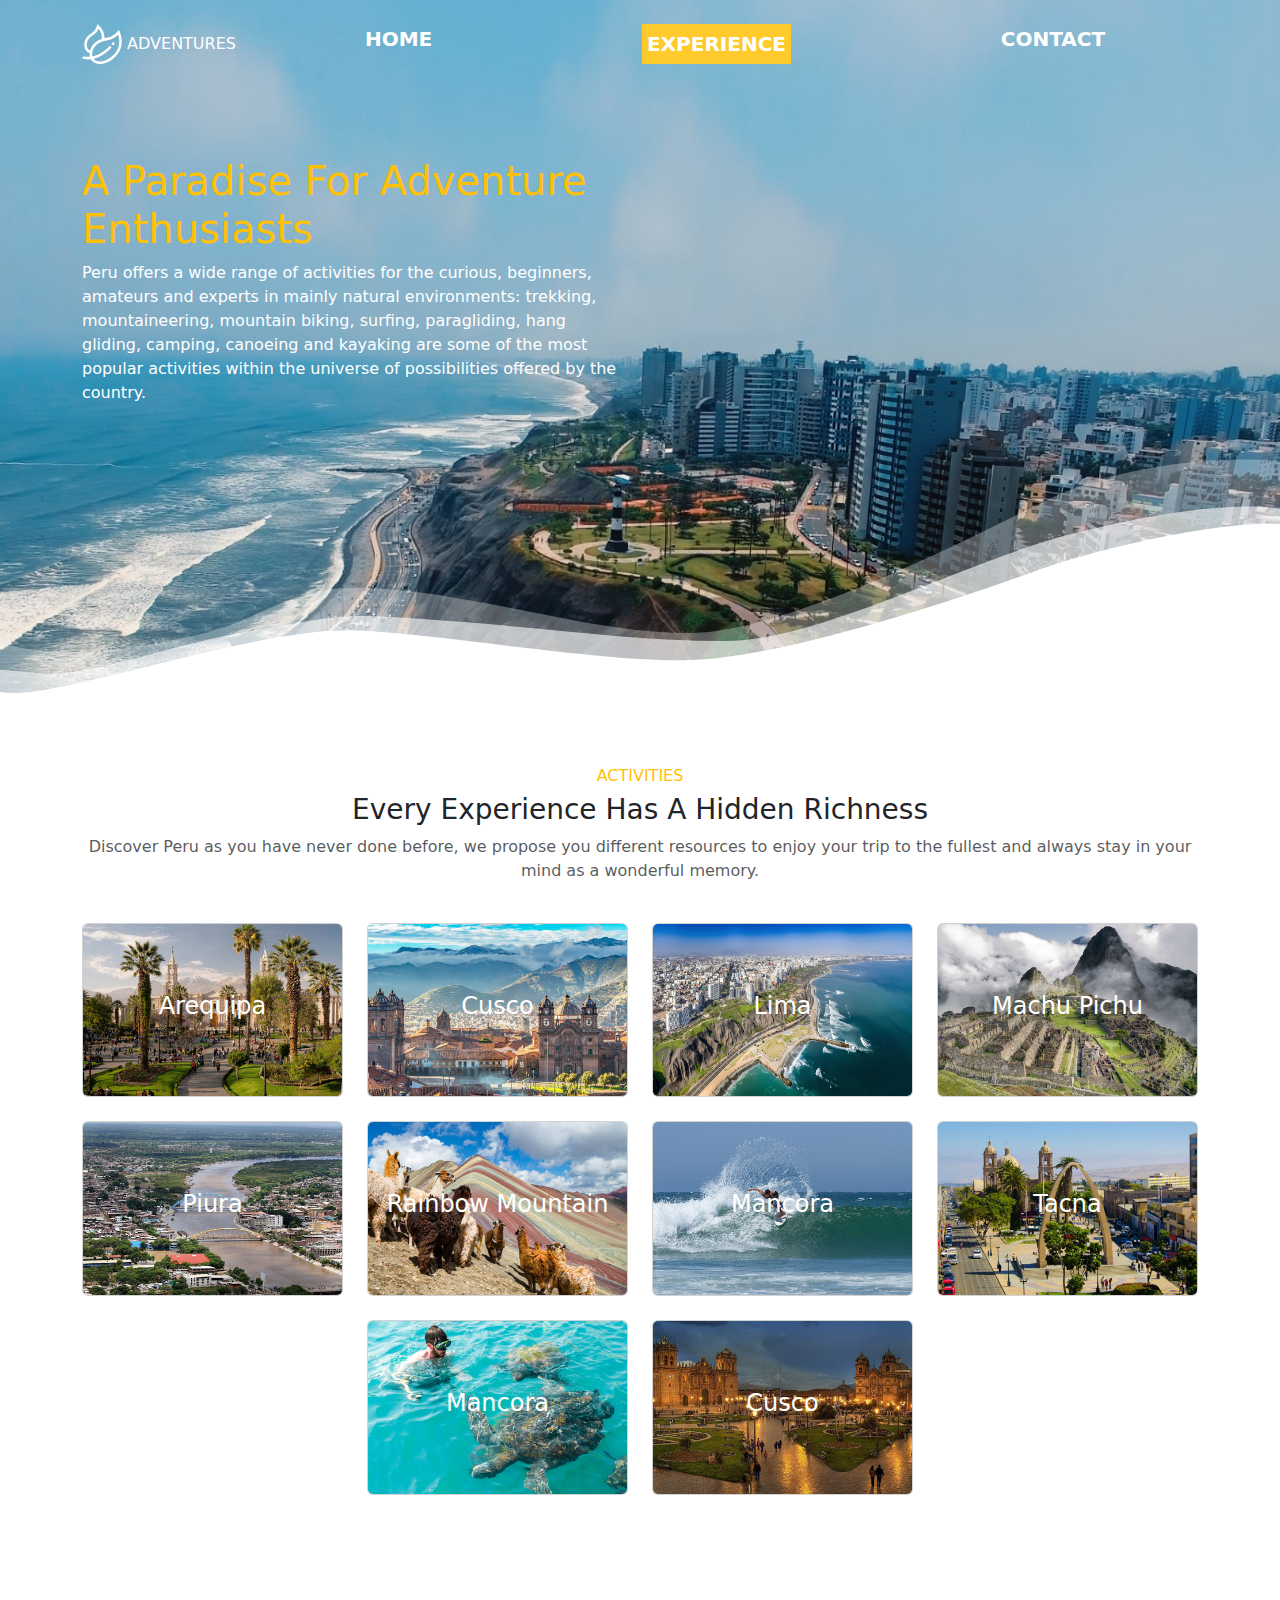
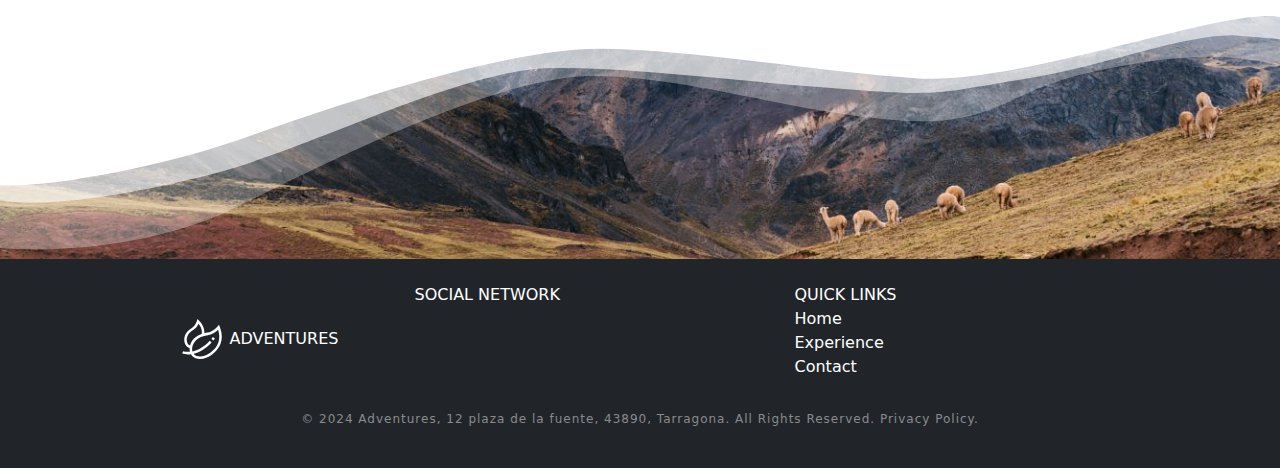
<file: view/gallery.html>
<!DOCTYPE html>
<html lang="en">
<head>
    <meta charset="UTF-8">
    <meta name="viewport" content="width=device-width, initial-scale=1.0">
    <title>Adventures</title>

    <!--CSS Bootstrap-->
    <link href="https://cdn.jsdelivr.net/npm/bootstrap@5.3.3/dist/css/bootstrap.min.css" rel="stylesheet" integrity="sha384-QWTKZyjpPEjISv5WaRU9OFeRpok6YctnYmDr5pNlyT2bRjXh0JMhjY6hW+ALEwIH" crossorigin="anonymous">
    <!--CDN Font awesome-->
    <link rel="stylesheet" href="https://cdnjs.cloudflare.com/ajax/libs/font-awesome/6.5.1/css/all.min.css" integrity="sha512-DTOQO9RWCH3ppGqcWaEA1BIZOC6xxalwEsw9c2QQeAIftl+Vegovlnee1c9QX4TctnWMn13TZye+giMm8e2LwA==" crossorigin="anonymous" referrerpolicy="no-referrer" >
    <!--CSS-->
    <link rel="stylesheet" href="../css/gallery.css">

</head>
<body>
    <!--Header-->
    <header class="header linear-white">
        <div class="container vh-50">
            <!--Navbar-->
            <nav class="row text-white justify-content-between align-items-center text-uppercase pt-4">
                <!--Logo-->
                <a href="#" class="col-12 col-md-auto text-reset text-center mb-3 mb-md-0">
                    <img class="img-logo" src="../assets/img/logo-white.svg" alt="Logo" >
                    Adventures
                </a>
                <!--Anclas-->
                <div class="fw-bolder fs-5 col-10 d-flex justify-content-around nav-link">
                    <a href="../index.html" class="menu_header text-reset nav__link">Home</a>
                    <a href="#" class="menu_header text-reset nav__link">Experience</a>
                    <a href="../view/contact.html" class="menu_header text-reset nav__link">Contact</a>
                </div>
            </nav>
            <!--Description-->
            <div class="row h-100 align-items-center">
                <div class="col-md-10 col-lg-6 text-white">
                    <!--Title-->
                    <h1 class="text-capitalize">
                        <span class="text-warning ">A paradise for adventure enthusiasts</span>
                    </h1>
                    <!--Description-->
                    <p class="d-none d-md-block">Peru offers a wide range of activities for the curious, beginners, amateurs and experts in mainly natural environments: trekking, mountaineering, mountain biking, surfing, paragliding, hang gliding, camping, canoeing and kayaking are some of the most popular activities within the universe of possibilities offered by the country.</p>
                </div>
            </div>
        </div>
        <img src="../assets/img/cuts/cut-header.svg" alt="" >
    </header>
    <!--Images-->
    <section class="container">
        <div class="row justify-content-md-center">
            <!--Text-->
            <div class="col-12 text-center">
                <h2 class="text-warning text-uppercase h6">Activities</h2>
                <h3 class="text-capitalize">Every experience has a hidden richness</h3>
                <p class="text-muted">Discover Peru as you have never done before, we propose you different resources to enjoy your trip to the fullest and always stay in your mind as a wonderful memory.</p>
            </div>
            <!--images container-->
            <!--image#1-->
            <article class="col-md-4 col-lg-3 card-effect mt-md-4 mt-lg-4">
                <div class="card">
                    <img src="../assets/img/gallery/Arequipa.png" alt="arequipa" class="card-img card-img-filter">
                    <div class="card-img-overlay text-white d-flex flex-column justify-content-center text-center">
                        <h4>Arequipa</h4>
                    </div>
                </div>
            </article>
            <!--image#2-->
            <article class="col-md-4 col-lg-3 card-effect mt-md-4 mt-lg-4">
                <div class="card">
                    <img src="../assets/img/gallery/Cusco.png" alt="cusco" class="card-img card-img-filter">
                    <div class="card-img-overlay text-white d-flex flex-column justify-content-center text-center">
                        <h4>Cusco</h4>
                    </div>
                </div>
            </article>
            <!--image#3-->
            <article class="col-md-4 col-lg-3 card-effect mt-md-4 mt-lg-4">
                <div class="card">
                    <img src="../assets/img/gallery/Lima.png" alt="lima" class="card-img card-img-filter">
                    <div class="card-img-overlay text-white d-flex flex-column justify-content-center text-center">
                        <h4>Lima</h4>
                    </div>
                </div>
            </article>
            <!--image#4-->
            <article class="col-md-4 col-lg-3 card-effect mt-md-4 mt-lg-4">
                <div class="card">
                    <img src="../assets/img/gallery/MachuPicchu-2.png" alt="machu pichu" class="card-img card-img-filter">
                    <div class="card-img-overlay text-white d-flex flex-column justify-content-center text-center">
                        <h4>Machu Pichu</h4>
                    </div>
                </div>
            </article>
            <!--image#5-->
            <article class="col-md-4 col-lg-3 card-effect mt-md-4 mt-lg-4">
                <div class="card">
                    <img src="../assets/img/gallery/Piura.png" alt="piura" class="card-img card-img-filter">
                    <div class="card-img-overlay text-white d-flex flex-column justify-content-center text-center">
                        <h4>Piura</h4>
                    </div>
                </div>
            </article>
            <!--image#6-->
            <article class="col-md-4 col-lg-3 card-effect mt-md-4 mt-lg-4">
                <div class="card">
                    <img src="../assets/img/gallery/Rainbow_mountain_llama.png" alt="rainbow mountain" class="card-img card-img-filter">
                    <div class="card-img-overlay text-white d-flex flex-column justify-content-center text-center">
                        <h4>Rainbow Mountain</h4>
                    </div>
                </div>
            </article>
            <!--image#7-->
            <article class="col-md-4 col-lg-3 card-effect mt-md-4 mt-lg-4">
                <div class="card">
                    <img src="../assets/img/gallery/Surf-Mancora.png" alt="Mancora" class="card-img card-img-filter">
                    <div class="card-img-overlay text-white d-flex flex-column justify-content-center text-center">
                        <h4>Mancora</h4>
                    </div>
                </div>
            </article>
            <!--image#8-->
            <article class="col-md-4 col-lg-3 card-effect mt-md-4 mt-lg-4">
                <div class="card">
                    <img src="../assets/img/gallery/Tacna.png" alt="tacna" class="card-img card-img-filter">
                    <div class="card-img-overlay text-white d-flex flex-column justify-content-center text-center">
                        <h4>Tacna</h4>
                    </div>
                </div>
            </article>
            <!--image#9-->
            <article class="col-md-4 col-lg-3 card-effect mt-md-4 mt-lg-4">
                <div class="card">
                    <img src="../assets/img/gallery/Turtle-Mancora.png" alt="Mancora" class="card-img card-img-filter">
                    <div class="card-img-overlay text-white d-flex flex-column justify-content-center text-center">
                        <h4>Mancora</h4>
                    </div>
                </div>
            </article>
            <!--image#10-->
            <article class="col-md-4 col-lg-3 card-effect mt-md-4 mt-lg-4">
                <div class="card">
                    <img src="../assets/img/gallery/PlazaMayor-Cusco.png" alt="Cusco" class="card-img card-img-filter">
                    <div class="card-img-overlay text-white d-flex flex-column justify-content-center text-center">
                        <h4>Cusco</h4>
                    </div>
                </div>
            </article>
        </div>
    </section>
    <!--End of images section-->
    <div class="image-end linear-white mt-5">
        <img src="../assets/img/cuts/cut-header.svg" alt="" class="transform-turn">
    </div>

    <!--Footer-->
    <footer class="bg-dark text-white py-4">
        <div class="container">
            <nav class="row justify-content-center">
                <!--Logo-->
                <a href="#" class="col-12 col-md-3 text-reset text-uppercase d-flex align-items-center justify-content-center mb-3 mb-md-0">
                    <img src="../assets/img/logo-white.svg" alt="logo" class="img-logo me-2">
                    Adventures
                </a>
                <!--Social network-->
                <ul class="col-5 col-md-4 list-unstyled">
                    <li class="font-weight-bold text-uppercase">Social network</li>
                    <li class="social-media">
                        <!--Facebook-->
                        <a href="https://www.facebook.com/visitperu.es" class="text-reset"><i class="fa-brands fa-facebook-f"></i></a>
                        <!--Instagram-->
                        <a href="https://www.instagram.com/peru/" class="text-reset"><i class="fa-brands fa-instagram"></i></a>
                        <!--Twitter-->
                        <a href="https://twitter.com/visitaelperu" class="text-reset"><i class="fa-brands fa-x-twitter"></i></a>
                    </li>
                </ul>
                <!--Menu#1-->
                <ul class="col-5 col-md-4 list-unstyled">
                    <li class="font-weight-bold text-uppercase">Quick links</li>
                    <li><a href="../index.html" class="text-reset">Home</a></li>
                    <li><a href="../view/gallery.html" class="text-reset">Experience</a></li>
                    <li><a href="../view/contact.html" class="text-reset">Contact</a></li>
                </ul>
            </nav>
            <div class="rights">
                <p>©  2024 Adventures, 12 plaza de la fuente, 43890, Tarragona. All Rights Reserved. Privacy Policy.</p>
            </div>
        </div>
    </footer>

    <!--JS-->
    <script src="../scripts/activePage.js"></script>
    <!--Jquery-->
    <script src="../scripts/jquery-3.5.0.min.js"></script>
    <!--JS Bootstrap-->
    <script src="../scripts/bootstrap.min.js"></script>
    <script src="https://cdn.jsdelivr.net/npm/bootstrap@5.3.3/dist/js/bootstrap.bundle.min.js" integrity="sha384-YvpcrYf0tY3lHB60NNkmXc5s9fDVZLESaAA55NDzOxhy9GkcIdslK1eN7N6jIeHz" crossorigin="anonymous"></script>

</body>
</html>
</file>
<file: css/gallery.css>
/*GALLERY*/

/*HEADER*/
.header{
    background-image: url(../assets/img/lima-bg.jpg);
    background-position: center;
    background-size: cover;
    position: relative;
}

.img-logo {
    width: 40px;
}

a {
    text-decoration: none;
}

.menu_header:hover {
    text-decoration: underline 3px #ffca2c;
    transform: scale(1.5);
}

.menu_header:active {
    text-decoration: underline 3px #ffca2c;
    transform: scale(1.5);
}

/*Tapar la linea que nos sobra del header*/
.linear-white::after{
    content: "";
    display: block;
    width: 100%;
    height: 10px;
    background-color: #fff;
    position: absolute;
    left: 0;
    bottom: 0;
}

/*Poner altura*/
.vh-50 {
    height: 50vmin;
}

/*NAVLINKS- ACTIVE*/
.nav__link:is(:link, :active, :visited).active {
    background-color: #ffca2c;
    padding: 5px;
}

/*IMAGES*/

.card {
    transition: 1s ease;
}
.card-effect:hover .card {
    -webkit-transform: rotateZ(-10deg);
    -ms-transform: rotateZ(-10deg);
    transform: rotateZ(-10deg);
    transition: 1s ease;
}
/*
.card-img-overlay {
    transition-duration: .6s;
}
.card-effect:hover .card-img-overlay {
    transform: scale(0.9);
}
*/

/*END OF IMAGE SECTION*/
.image-end {
    background-image: url(../assets/img/bg-footer.jpg);
    background-position: center;
    background-size: cover;
    position: relative;
}
/*Sacar la linea*/
.image-end.linear-white::after{
    top: 0;
}

.transform-turn {
    transform: rotate(.5turn);
}

/*FOOTER*/
.social-media>a {
    padding-right: 20px;
}

.rights > p{
    color: #8a8b8d;
    font-size: 12px;
    letter-spacing: 1px;
    text-align: center;
    margin-top: 15px;
}

/*MEDIA QUERIES*/
@media screen and (max-width: 320px) {
    .vh-50 {
        height: 60vmax;
    }
}

@media screen and (max-width: 375px) {
    .vh-50 {
        height: 60vmax;
    }
}
</file>
